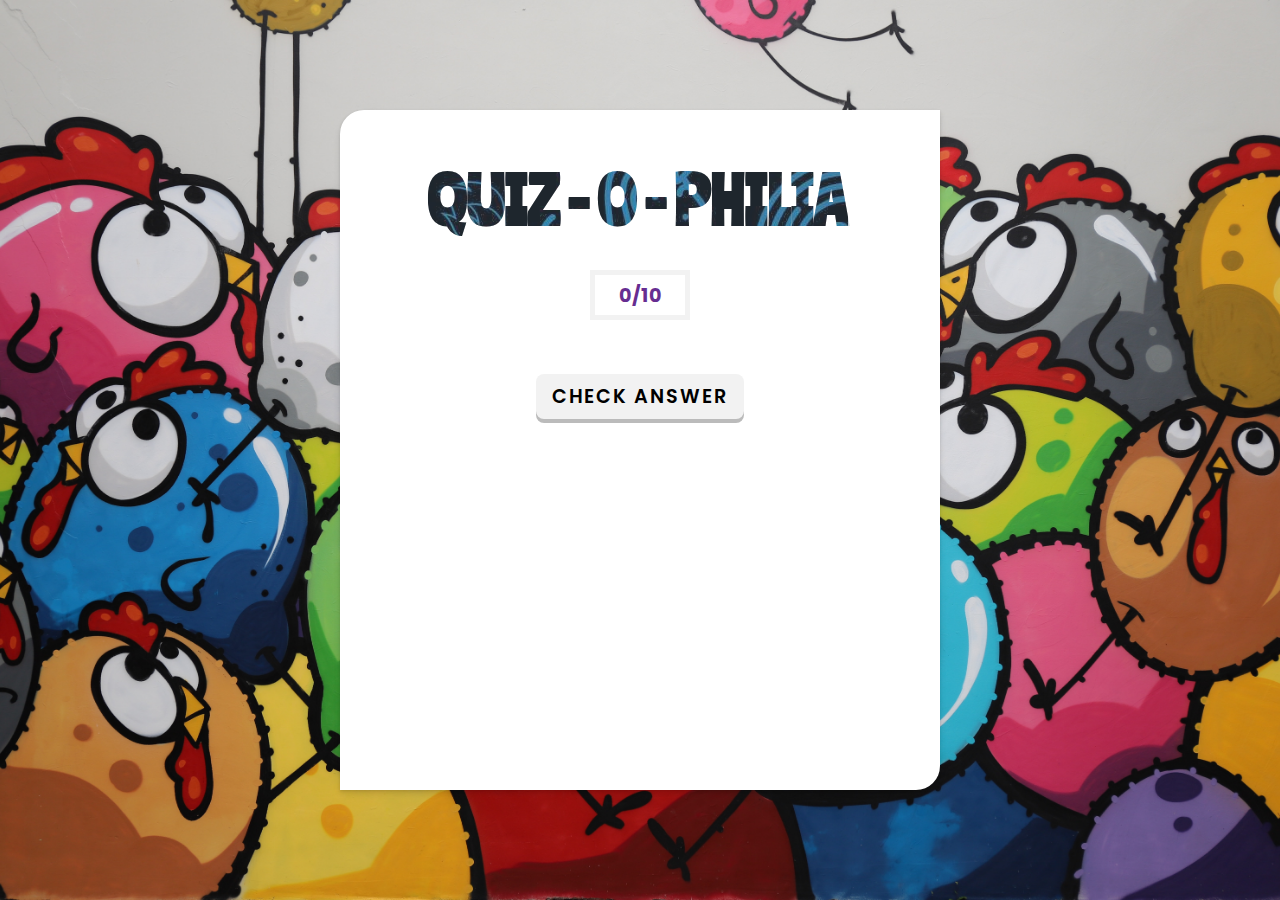
<file: quiz.html>
<!DOCTYPE html>
<html lang="en">
<head>
    <meta charset="UTF-8">
    <meta http-equiv="X-UA-Compatible" content="IE=edge">
    <meta name="viewport" content="width=device-width, initial-scale=1.0">
    <title>Quiz-O-Philia</title>
    <link rel="stylesheet" href="https://cdnjs.cloudflare.com/ajax/libs/font-awesome/6.0.0-beta2/css/all.min.css" integrity="sha512-YWzhKL2whUzgiheMoBFwW8CKV4qpHQAEuvilg9FAn5VJUDwKZZxkJNuGM4XkWuk94WCrrwslk8yWNGmY1EduTA==" crossorigin="anonymous" referrerpolicy="no-referrer" />
    <link rel = "stylesheet" href = "main.css">
    <style>
         @import url('https://fonts.googleapis.com/css2?family=Ranchers&display=swap');
    </style>
    
</head>
<body class = "flex">
    <p style="background-image: url('background_img.jpg');"></p>
    <div class = "wrapper">
        <div class = "quiz-container">
            <div class = "quiz-head">
                <h1 class = "quiz-title">QUIZ - O - PHILIA</h1>
                <div class = "quiz-score flex">
                    <span id = "correct-score"></span>/<span id = "total-question"></span>
                </div>
            </div>
            <div class = "quiz-body">
                <h2 class = "quiz-question" id = "question"></h2>
                <ul class = "quiz-options">
                </ul>
                <div id = "result">
                </div>
            </div>
            <div class = "quiz-foot">
                <button type = "button" id = "check-answer">Check Answer</button>
                <button type = "button" id = "play-again">Play Again!</button>
            </div>
        </div>
    </div>

    <script src = "script.js"></script>

</body>
</html>
</file>
<file: main.css>
@import url('https://fonts.googleapis.com/css2?family=Poppins:wght@300;400;500;600;700;800;900&display=swap');
*{
    padding: 0;
    margin: 0;
    box-sizing: border-box;
}
:root{
    --light-purple-color: #662d91;
    --light-color: #fff;
    --dark-color: #000;
    --grey-color: #f2f2f2;
    --transition: all 300ms ease-in-out;
}
.flex{
    display: flex;
    align-items: center;
    justify-content: center;
}
body{
    min-height: 100vh;
    font-family: 'Poppins', sans-serif;
    color: var(--dark-color);
    background: var(--grey-color);
    background-image: url('background_img.jpg');
    background-position: center;
    background-size: cover;
}
.wrapper{
    background: var(--light-color);
    padding: 1.5rem 4rem 3rem 4rem;
    width: 600px;
    height: 680px;
    border-top-left-radius: 1.5rem;
    border-bottom-right-radius: 1.5rem;
    position: relative;
    box-shadow: 0 4px 6px rgb(0 0 0 / 10%), 0 1px 3px rgb(0 0 0 / 10%);
}
.quiz-title {
    font-family: "Ranchers", cursive;
    background: url("text.jpg");
    margin: 1.5rem;
    text-align: center;
    display: inline-flex;
    font-size: 4rem;
    background-position: 0 0;
    -webkit-background-clip: text;
    -webkit-text-fill-color: #5b728a54;
    animation: animatedOne 30s linear infinite;
}

@keyframes animatedOne {
    from {
        background-position: 0 0;
    }
    to {
        background-position: 100% 0;
    }
}

.quiz-score{
    text-align: right;
    font-weight: 600;
    font-size: 1.2rem;
    margin-bottom: 1rem;
    border: 5px solid var(--grey-color);
    font-weight: bold;
    width: 100px;
    height: 50px;
    margin: .5rem auto 1rem auto;
    color: var(--light-purple-color);
}
.quiz-question{
    font-size: 1.2rem;
    text-align: center;
    line-height: 1.3;
    margin-bottom: 2rem;
}

.quiz-question .category{
    font-size: 0.9rem;
    font-weight: 500;
    background-color: var(--light-purple-color);
    color: var(--light-color);
    padding: .2rem .4rem;
    border-radius: .2rem;
    margin-top: 0.5rem;
    display: inline-block;
}
.quiz-options{
    list-style-type: none;
    margin: 1rem 0;
}
.quiz-options li{
    border-radius: 0.5rem;
    font-weight: 600;
    margin: .7rem 0;
    padding: .4rem 1.2rem;
    cursor: pointer;
    border: 3px solid var(--light-purple-color);
    background-color: var(--light-purple-color);
    color: var(--light-color);
    box-shadow: 0 4px 0 0 #452c63;
    transition: var(--transition);
}
.quiz-options li:hover{
    background-color: var(--grey-color);
    color: var(--dark-color);
    border-color: var(--grey-color);
    box-shadow: 0 4px 0 0 #bbbbbb;
}
.quiz-options li:active{
    transform: scale(0.97);
}
/* js related */
.selected{
    background-color: var(--grey-color)!important;
    color: var(--dark-color)!important;
    border-color: var(--grey-color)!important;
    box-shadow: 0 4px 0 0 #bbbbbb!important;
}
.quiz-foot button{
    border: none;
    border-radius: 0.5rem;
    outline: 0;
    font-family: 'Poppins', sans-serif;
    font-size: 1.2rem;
    font-weight: 600;
    padding: .5rem 1rem;    
    margin: 0 auto 0 auto;
    text-transform: uppercase;
    cursor: pointer;
    display: block;
    background-color: var(--grey-color);
    color: var(--dark-color);
    letter-spacing: 2px;
    transition: var(--transition);
    box-shadow: 0 4px 0 0 #bbbbbb;
}
.quiz-foot button:hover{
    background-color: #e6e6e6;
    box-shadow: 0 4px 0 0 #a7a7a7;
}
.quiz-foot button:active{
    transform: scale(0.95);
}
#play-again{
    display: none;
}
#result{
    padding: .7rem 0;
    text-align: center;
    font-weight: 600;
    font-size: 1.3rem;
}
#result i{
    width: 30px;
    height: 30px;
    border-radius: 50%;
    line-height: 30px;
    margin-right: .5rem;
    margin-bottom: .5rem;
    background-color: var(--light-purple-color);
    color: var(--light-color);
}




@media(max-width: 678px){
    .quiz-title{
        font-size: 1.6rem;
    }
    .wrapper{
        margin: 3rem 0;
        width: 90%;
        height: 90%;
        padding: 1.5rem 1rem 3rem 1rem;
        border-top-left-radius: 0;
        border-bottom-right-radius: 0;
    }
    .quiz-foot button{
        font-size: 1rem;
    }
}
</file>
